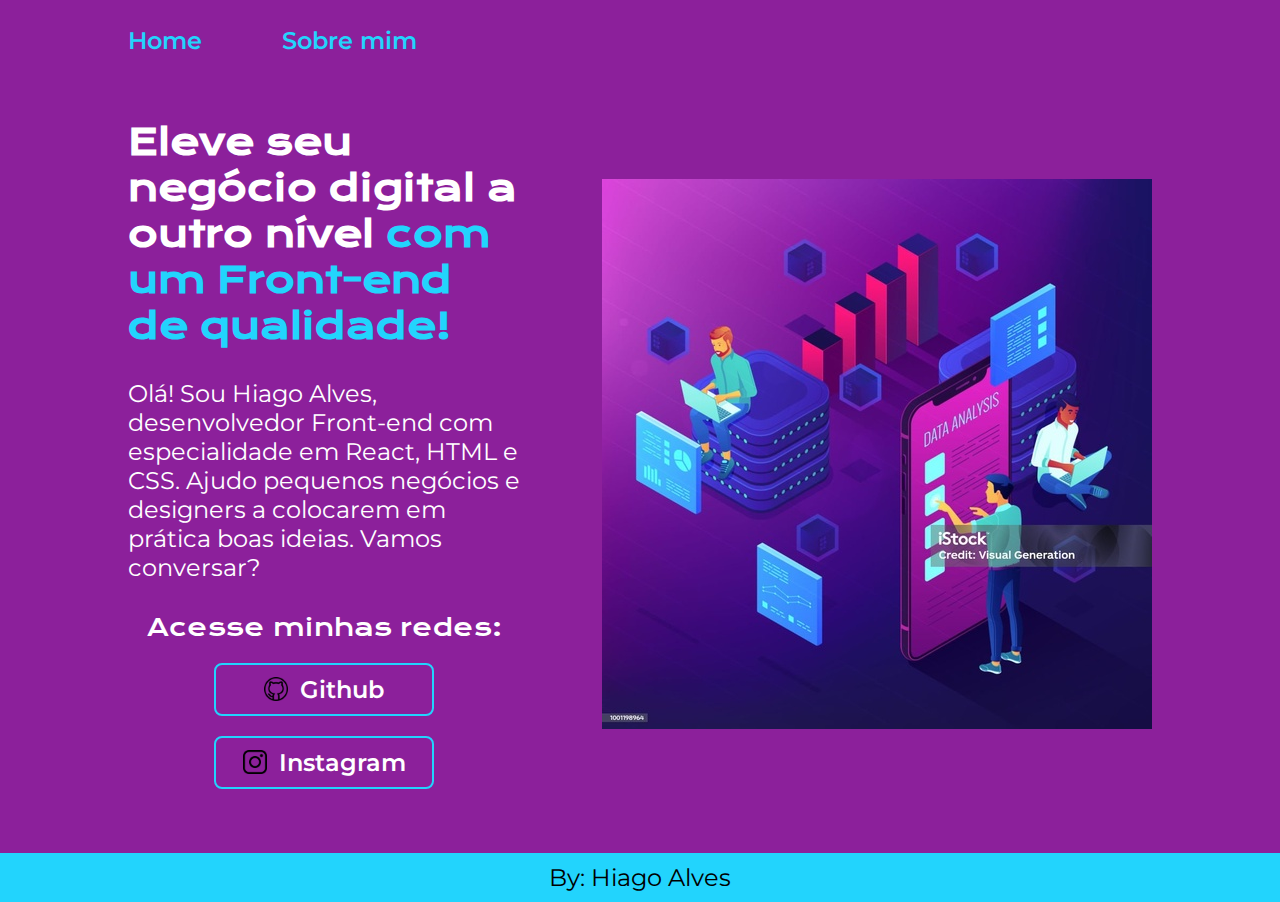
<file: index.html>
<!DOCTYPE html>
<html lang="pt-br">
<head>
    <meta charset="UTF-8">
    <meta http-equiv="X-UA-Compatible" content="IE=edge">
    <meta name="viewport" content="width=device-width, initial-scale=1.0">
    <title>Portfolio</title>
    <link rel="stylesheet" href="./styles/style.css">
</head>
<body>
    <header class="cabecalho"> 
        <nav class="cabecalho__menu"> 
            <a class="cabecalho__menu__link" href="index.html">Home</a>
            <a class="cabecalho__menu__link" href="about.html">Sobre mim</a>
        </nav>
    </header>
    <main class="apresentacao">
        <section class="apresentacao__conteudo">
             <h1 class="apresentacao__conteudo__titulo">Eleve seu negócio digital a outro nível 
                <strong class="titulo-destaque">com um Front-end de qualidade!</strong></h1>
                <p class="apresentacao__conteudo__paragrafo">Olá! Sou Hiago Alves, desenvolvedor Front-end com especialidade em React, HTML e CSS. 
                    Ajudo pequenos negócios e designers a colocarem em prática boas ideias. Vamos conversar?</p>
                <div class="apresentacao__links">  
                    <h2 class="apresentacao__links__subtitulo">Acesse minhas redes:</h2>  
                <a class="apresentacao__links__redeSocial" href="https://github.com/HiagoAlvesdasilva">
                    <img src="./assets/github_1051377.png">
                    Github
                </a>
                <a class="apresentacao__links__redeSocial" href="https://www.instagram.com/hiago.7795/">
                    <img class="apresentacao__imagem" src="./assets/instagram_717392.png">
                    Instagram</a>
                </div>
         </section>
            <img src="./assets/img-projeto.jpg" alt="Imagem de tecnologia"> 
    </main>
    <footer class="rodape"> 
        <p>By: Hiago Alves</p>
    </footer>
</body>
</html>
</file>
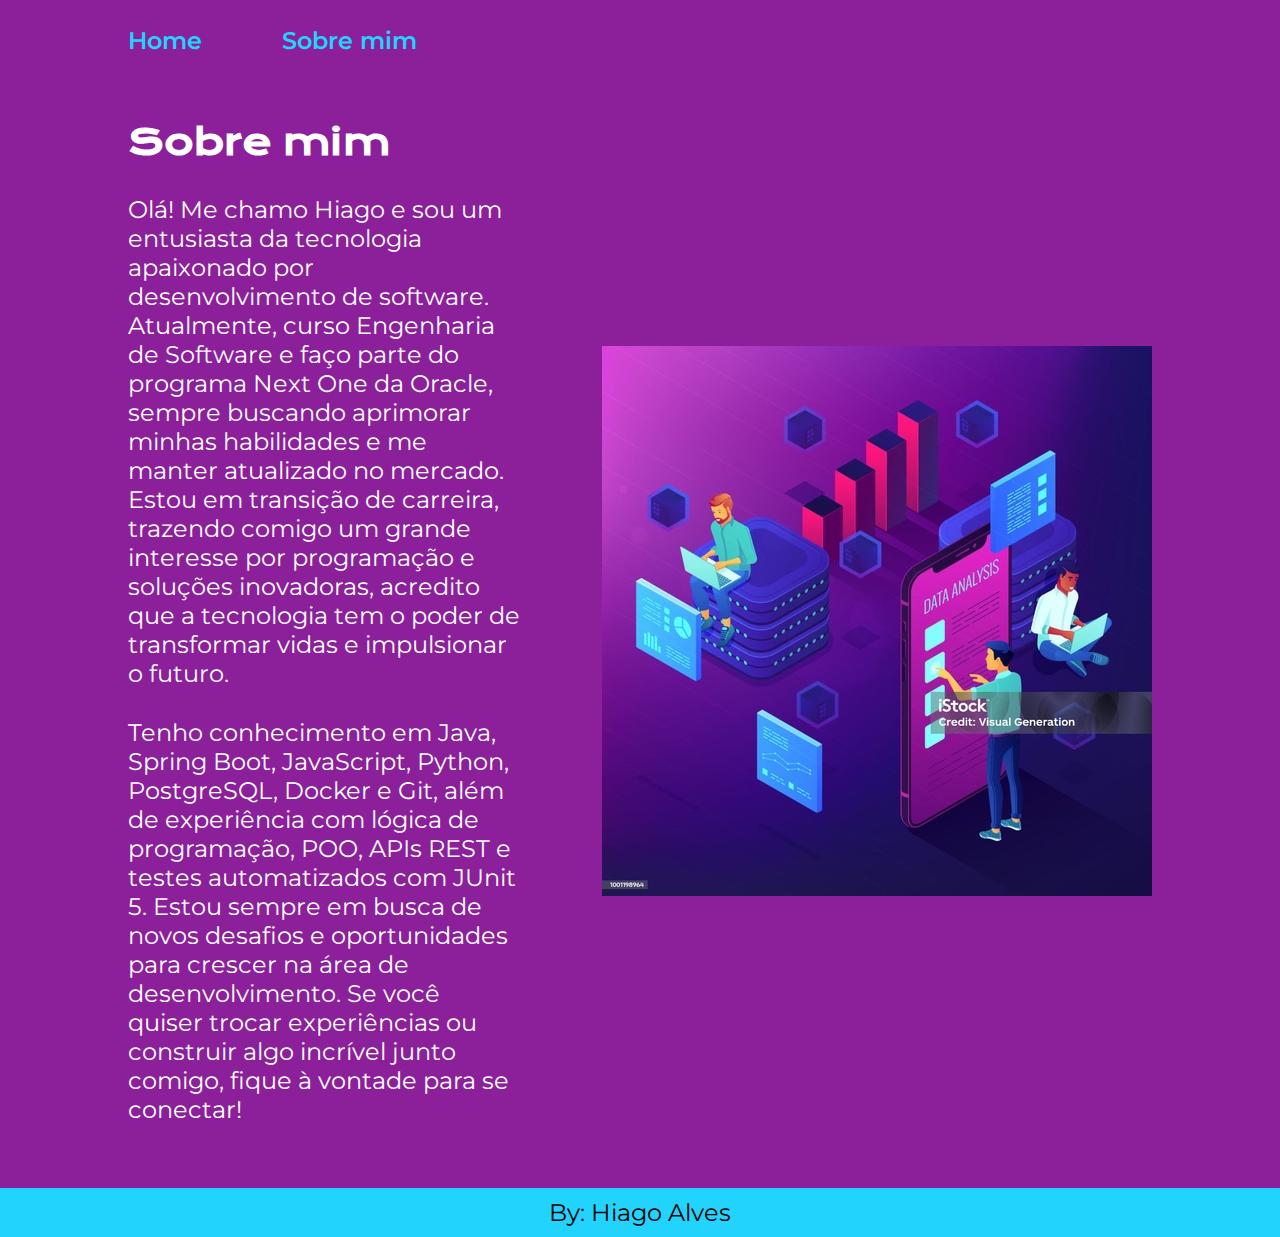
<file: about.html>
<!DOCTYPE html>
<html lang="pt-br">
<head>
    <meta charset="UTF-8">
    <meta name="viewport" content="width=device-width, initial-scale=1.0">
    <title>Sobre mim</title>
    <link rel="stylesheet" href="./styles/style.css">
</head>
<body>
    <header class="cabecalho">
        <nav class="cabecalho__menu"> 
            <a class="cabecalho__menu__link" href="index.html">Home</a>
            <a class="cabecalho__menu__link" href="about.html">Sobre mim</a>
        </nav>
    </header>

    <main class="apresentacao">
        <section class="apresentacao__conteudo">
            <h1 class="apresentacao__conteudo__titulo">Sobre mim</h1>
            <p class="apresentacao__conteudo__paragrafo">Olá! Me chamo Hiago e sou um entusiasta da tecnologia apaixonado por desenvolvimento de software. Atualmente, curso Engenharia de Software e faço parte do programa Next One da Oracle, sempre buscando aprimorar minhas habilidades e me manter atualizado no mercado. Estou em transição de carreira, trazendo comigo um grande interesse por programação e soluções inovadoras, acredito que a tecnologia tem o poder de transformar vidas e impulsionar o futuro.</p>
            <p class="apresentacao__conteudo__paragrafo">Tenho conhecimento em Java, Spring Boot, JavaScript, Python, PostgreSQL, Docker e Git, além de experiência com lógica de programação, POO, APIs REST e testes automatizados com JUnit 5. Estou sempre em busca de novos desafios e oportunidades para crescer na área de desenvolvimento. Se você quiser trocar experiências ou construir algo incrível junto comigo, fique à vontade para se conectar! </p>
        </section>
        <img src="./assets/img-projeto.jpg" alt="Imagem de tecnologia"> 
    </main>

    <footer class="rodape"> 
        <p>By: Hiago Alves</p>
    </footer>
</body>
</html>
</file>
<file: styles/style.css>
@import url('https://fonts.googleapis.com/css2?family=Krona+One&family=Montserrat&display=swap');

:root {
    --cor-primaria: rgb(140, 32, 155) ;
    --cor-secundaria:#22D4FD;
    --cor-tercearia: hwb(0 100% 0%);
    --cor-rodape: #000;

    --fonte-primaria: 'Krona One', sans-serif;
    --fonte-secundaria: 'Montserrat', sans-serif;
}
* {
    margin: 0;
    padding: 0;
}

body {
    box-sizing: border-box;
    background-color: var(--cor-primaria);
    color: var(--cor-tercearia);
}

.cabecalho {
    padding: 2% 0% 0% 10%;
}

.cabecalho__menu {
    display: flex;
    gap: 80px;
    align-items: center;
}

.cabecalho__menu__link {
    font-family: var(--fonte-secundaria);
    font-size: 1.5rem;
    font-weight: 600;
    color: var(--cor-secundaria);
    text-decoration: none;
}

.apresentacao {
    padding: 5% 10%;
    display: flex;
    align-items: center;
    justify-content: space-between;
    gap: 82px;
}

.apresentacao__conteudo {
    width: 50%;
    display: flex;
    flex-direction: column;
    gap: 30px;
}

.apresentacao__conteudo__titulo {
    font-size: 2.25rem;
    font-family: var(--fonte-primaria);
}

.titulo-destaque{
    color: var(--cor-secundaria);
}

.apresentacao__conteudo__paragrafo {
    font-size: 1.5rem;
    font-family: var(--fonte-secundaria);
}

.apresentacao__links {
    display: flex;
    flex-direction: column;
    justify-content: center;
    align-items: center;
    gap: 20px;
}

.apresentacao__links__subtitulo {
    font-family: var(--fonte-primaria);
    font-weight: 400;
    font-size: 1.5rem;
}

.apresentacao__links__redeSocial {
    display: flex;
    align-items: center; 
    gap: 12px; 
    padding: 10px; 
    justify-content: center;
    border: 2px solid var(--cor-secundaria);
    font-size: 1.5rem;
    color: var(--cor-tercearia);
    width: 50%;
    text-align: center;
    border-radius: 8px;
    text-decoration: none;
    font-family: var(--fonte-secundaria);
    font-weight: 600;

}

.apresentacao__links__redeSocial img {
    width: 24px; 
    height: 1.5rem; 
    margin: 0;
}

.apresentacao__links__redeSocial:hover {
    background-color: var(--cor-secundaria);
    color: var(--cor-tercearia);
}

.apresentacao__imagem {
    width: 50%;
}

.rodape {
    padding: 10px;
    background-color: var(--cor-secundaria);
    color: var(--cor-rodape);
    text-align: center;
    font-family: var(--fonte-secundaria);
    font-size: 1.5rem;
    font-weight: 400;
}

@media (max-width: 1200px) {
    .cabecalho {
        padding: 10%;
    }
    
    .cabecalho__menu {
        justify-content: center;
    }

    .apresentacao {
        flex-direction: column-reverse;
        padding: 5%;
    }

    .apresentacao__conteudo{
        width: auto;
    } 

}
</file>
